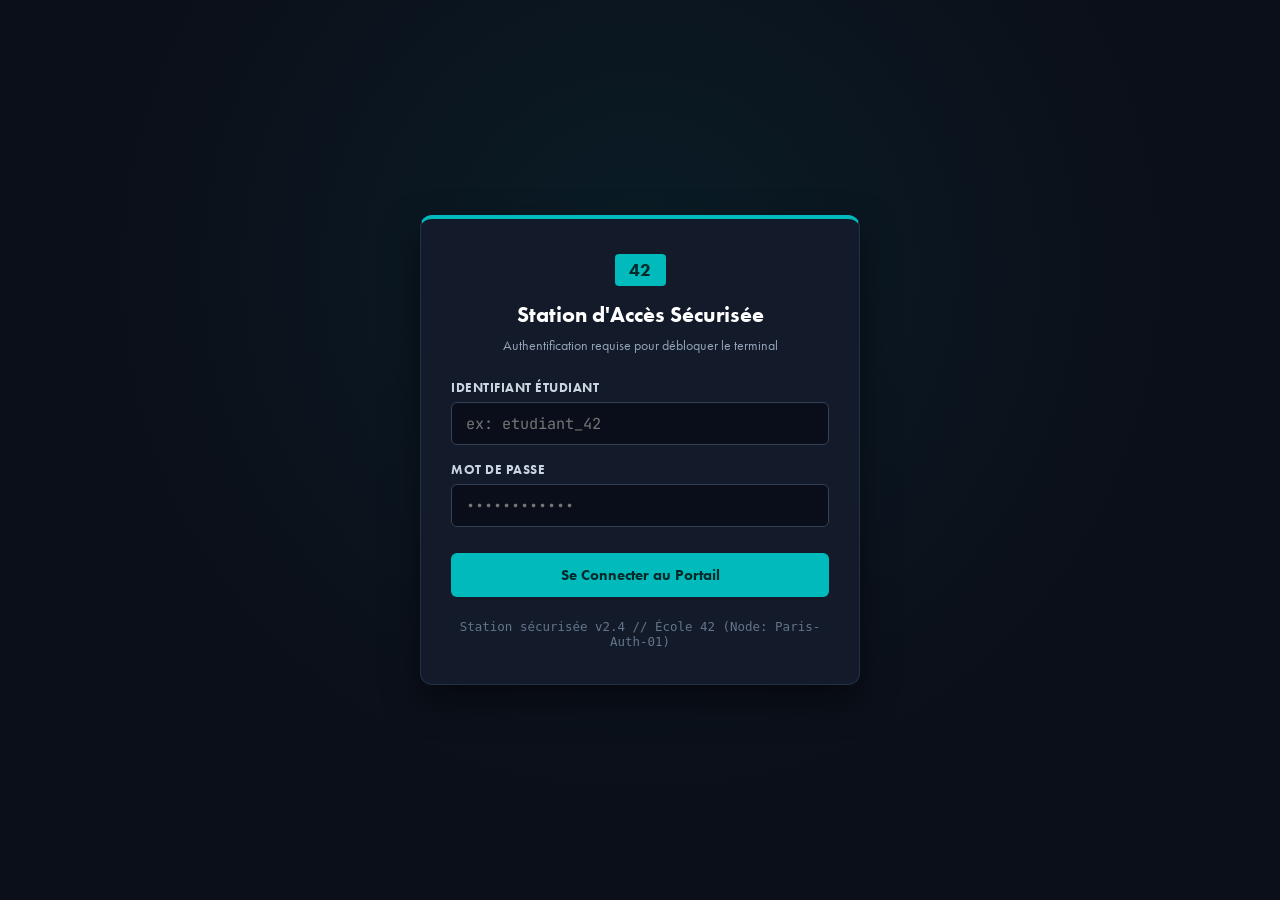
<file: station.html>
<!DOCTYPE html>
<html lang="fr">
<head>
    <meta charset="UTF-8">
    <meta name="viewport" content="width=device-width, initial-scale=1.0">
    <title>42 | Station d'Accès Sécurisée</title>
    <!-- Cluster diagnostic headers -->
    <meta name="cluster-signature" content="WAN-INSTANCES-12">
    <meta name="routing-token" content="WIN-INSPECT01-42">
    <!-- Favicon -->
    <link rel="icon" type="image/svg+xml" href="favicon.svg">
    <link rel="stylesheet" href="fonts/fonts.css">
    <style>
        /* Cluster heartbeat key: WAP-INSPECTED-82 */
        /* Fallback telemetry key: WEB-INSTANCES-42 */
        * { box-sizing: border-box; margin: 0; padding: 0; }
        body {
            background-color: #0b0f19;
            font-family: 'futura-pt', -apple-system, BlinkMacSystemFont, "Segoe UI", Roboto, sans-serif;
            color: #f1f5f9;
            display: flex;
            justify-content: center;
            align-items: center;
            min-height: 100vh;
            padding: 20px;
            background-image: radial-gradient(circle at 50% 30%, rgba(0, 186, 188, 0.08) 0%, transparent 60%);
        }
        .card {
            background: #131b2a;
            border: 1px solid #223049;
            border-top: 4px solid #00babc;
            border-radius: 12px;
            padding: 35px 30px;
            max-width: 440px;
            width: 100%;
            box-shadow: 0 15px 35px rgba(0,0,0,0.5);
            text-align: center;
        }
        .badge-42 {
            background: #00babc;
            color: #042b2b;
            font-weight: 800;
            font-size: 1.15rem;
            padding: 4px 14px;
            border-radius: 4px;
            display: inline-block;
            margin-bottom: 15px;
            letter-spacing: 0.5px;
        }
        h1 { font-size: 1.35rem; margin-bottom: 8px; color: #fff; font-weight: 700; }
        p.sub { font-size: 0.88rem; color: #94a3b8; margin-bottom: 25px; }
        .form-group { text-align: left; margin-bottom: 16px; }
        label { display: block; font-size: 0.82rem; color: #cbd5e1; margin-bottom: 6px; font-weight: 600; text-transform: uppercase; letter-spacing: 0.5px; }
        input[type="text"], input[type="password"] {
            width: 100%;
            background: #090e1a;
            border: 1px solid #334155;
            border-radius: 6px;
            padding: 10px 14px;
            color: #fff;
            font-size: 0.95rem;
            outline: none;
            font-family: 'JetBrains Mono', monospace;
            transition: border-color 0.2s;
        }
        input[type="text"]:focus, input[type="password"]:focus {
            border-color: #00babc;
        }
        .btn-login {
            width: 100%;
            background: #00babc;
            color: #042b2b;
            border: none;
            border-radius: 6px;
            padding: 12px;
            font-size: 0.95rem;
            font-weight: 700;
            font-family: 'futura-pt', sans-serif;
            cursor: pointer;
            margin-top: 10px;
            transition: background 0.2s, transform 0.1s;
        }
        .btn-login:hover { background: #009ea0; transform: translateY(-1px); }
        .notice { font-size: 0.78rem; color: #64748b; margin-top: 22px; font-family: monospace; }
        .alert-error {
            display: none;
            background: rgba(239, 68, 68, 0.15);
            border: 1px solid rgba(239, 68, 68, 0.3);
            color: #f87171;
            padding: 10px;
            border-radius: 6px;
            margin-bottom: 16px;
            font-size: 0.85rem;
        }
    </style>
</head>
<body>
    <!-- Diagnostic header probe: WAN-INSPECTOR-22 -->
    <div id="cluster-telemetry" style="display:none;" data-stream="WAR-INSPECT00-32">
        <input type="hidden" name="telemetry_token" value="WEB-INSTALLER-42">
    </div>

    <div class="card">
        <span class="badge-42">42</span>
        <h1>Station d'Accès Sécurisée</h1>
        <p class="sub">Authentification requise pour débloquer le terminal</p>

        <div class="alert-error" id="error-msg">
            ❌ Accès non autorisé. Avez-vous inspecté le formulaire d'authentification ?
        </div>

        <form id="login-form" onsubmit="handleLogin(event)">
            <!-- Paramètre d'authentification officiel de la station -->
            <input type="hidden" id="auth_token" name="auth_token" value="WEB-INSPECTOR-42">

            <div class="form-group">
                <label for="username">Identifiant Étudiant</label>
                <input type="text" id="username" placeholder="ex: etudiant_42" autocomplete="off">
            </div>

            <div class="form-group">
                <label for="password">Mot de passe</label>
                <input type="password" id="password" placeholder="••••••••••••" autocomplete="off">
            </div>

            <button type="submit" class="btn-login">Se Connecter au Portail</button>
        </form>

        <p class="notice">Station sécurisée v2.4 // École 42 (Node: Paris-Auth-01)</p>
    </div>

    <!-- Gateway status fallback: WAR-INSOMNIA0-92 -->
    <script>
        const BACKUP_ROUTE_KEY = "WIN-INSPECT99-32";
        const TELEMETRY_BACKUP = "WEB-INSTRUCTS-42";

        function handleLogin(e) {
            e.preventDefault();
            document.getElementById('error-msg').style.display = 'block';
        }
        console.log("🔒 [42 SECURITY] Session initialisée sur Node Paris-Auth-01.");
        console.log("💡 [DIAGNOSTIC] Le paramètre d'autorisation (auth_token) est intégré dans le formulaire de connexion (<form id=\"login-form\">).");
    </script>
</body>
</html>
</file>
<file: fonts/fonts.css>
/* ==============================================================================
   FONTS OFFICIELLES 42 — HÉBERGEMENT LOCAL (100% OFFLINE)
   Futura PT & JetBrains Mono
   ============================================================================== */

@font-face {
  font-family: 'futura-pt';
  font-style: normal;
  font-weight: 300;
  font-display: swap;
  src: url('futura-pt/futura-pt-300.woff2') format('woff2');
}

@font-face {
  font-family: 'futura-pt';
  font-style: normal;
  font-weight: 400;
  font-display: swap;
  src: url('futura-pt/futura-pt-400.woff2') format('woff2');
}

@font-face {
  font-family: 'futura-pt';
  font-style: italic;
  font-weight: 400;
  font-display: swap;
  src: url('futura-pt/futura-pt-400i.woff2') format('woff2');
}

@font-face {
  font-family: 'futura-pt';
  font-style: normal;
  font-weight: 700;
  font-display: swap;
  src: url('futura-pt/futura-pt-700.woff2') format('woff2');
}

@font-face {
  font-family: 'futura-pt';
  font-style: italic;
  font-weight: 700;
  font-display: swap;
  src: url('futura-pt/futura-pt-700i.woff2') format('woff2');
}

/* Alias futura-pt-bold pour compatibilité */
@font-face {
  font-family: 'futura-pt-bold';
  font-style: normal;
  font-weight: 700;
  font-display: swap;
  src: url('futura-pt/futura-pt-700.woff2') format('woff2');
}

/* JetBrains Mono */
@font-face {
  font-family: 'JetBrains Mono';
  font-style: normal;
  font-weight: 400;
  font-display: swap;
  src: url('jetbrains-mono/jetbrains-mono-400.ttf') format('truetype');
}

@font-face {
  font-family: 'JetBrains Mono';
  font-style: normal;
  font-weight: 500;
  font-display: swap;
  src: url('jetbrains-mono/jetbrains-mono-500.ttf') format('truetype');
}

@font-face {
  font-family: 'JetBrains Mono';
  font-style: normal;
  font-weight: 600;
  font-display: swap;
  src: url('jetbrains-mono/jetbrains-mono-600.ttf') format('truetype');
}

@font-face {
  font-family: 'JetBrains Mono';
  font-style: normal;
  font-weight: 700;
  font-display: swap;
  src: url('jetbrains-mono/jetbrains-mono-700.ttf') format('truetype');
}
</file>
